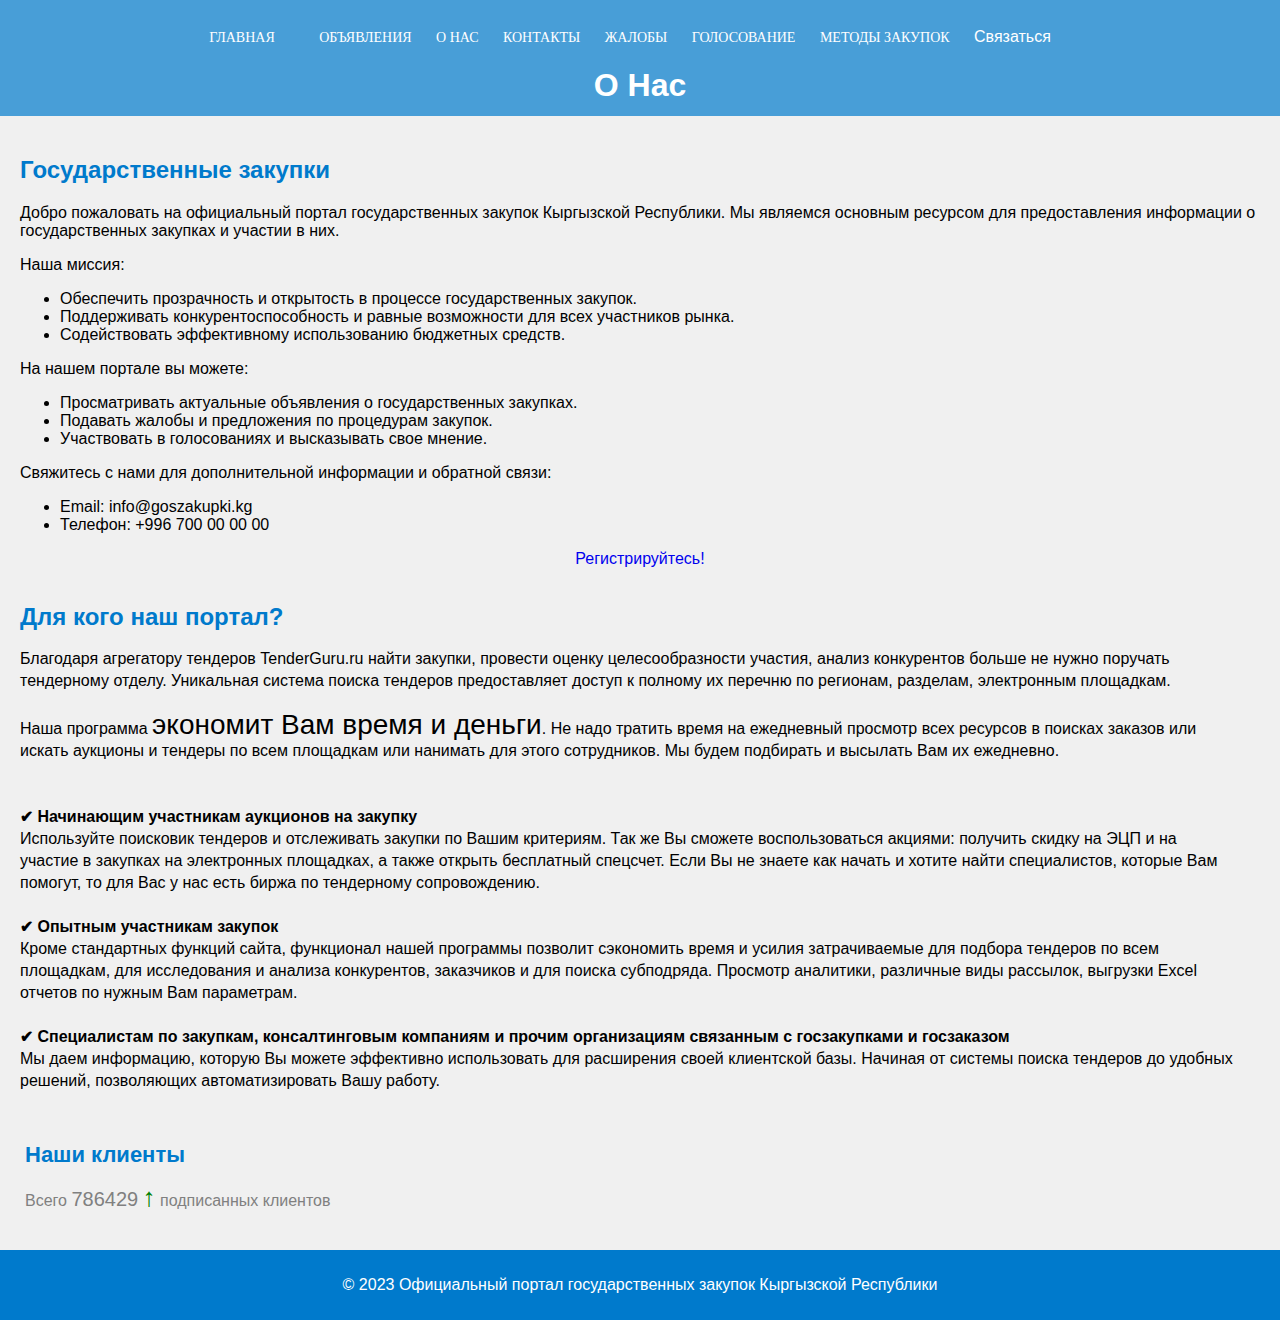
<file: pythonProject3/itproger/aboutas.html>
<!DOCTYPE html>
<html>
<head>
    <meta charset="UTF-8">
    <title>О Нас</title>
    <style>
        body {
            font-family: Arial, sans-serif;
            background-color: #f0f0f0;
            margin: 0;
            padding: 0;
        }

        header {
            background-color: rgba(0, 122, 204, 0.7);
            color: #fff;
            padding: 12px 0;
            text-align: center;
        }

        header h1 {
            font-size: 32px;
            margin: 0;
        }

        header img {
            width: 100px; /* Укажите желаемую ширину герба */
            height: auto;
        }


        nav ul {
            list-style: none;
            padding: 0;
        }

        nav li {
            display: inline;
            margin-right: 20px;
        }

        nav a {
            text-decoration: none;
            color: #fff;
        }

        main {
            padding: 20px;
        }

        section {
            background-color: #fff;
            border-radius: 5px;
            padding: 20px;
            margin-bottom: 20px;
        }

        h2 {
            color: #007acc;
        }

        footer {
            background-color: #007acc;
            color: #fff;
            text-align: center;
            padding: 10px 0;
        }
    /* Стили для выпадающего списка */
        .contact-dropdown {
            position: relative;
            display: inline-block;
        }

        .contact-dropdown-content {
            display: none;
            position: absolute;
            background-color: #007acc;
            min-width: 160px;
            border-radius: 5px;
            padding: 10px;
            text-align: left;
        }

        .contact-dropdown:hover .contact-dropdown-content {
            display: block;
        }

        .contact-dropdown a {
            color: #fff;
            text-decoration: none;
            display: block;
            margin-bottom: 5px;
        }
    </style>
</head>
<body>
<header>

    <nav>
        <ul>
        <li><a href="Tenders.html" data-menu-submenu-hook="" data-menu-item-number="1"
          style="color:#ffffff;font-size:14px;font-weight:500;font-family:'Gilroy';text-transform:uppercase;">Главная</a></li><li></li>
      <li><a href="index.html"  style="color:#ffffff;font-size:14px;font-weight:500;font-family:'Gilroy';text-transform:uppercase;">Объявления</a></li>
      <li><a href="aboutas.html" style="color:#ffffff;font-size:14px;font-weight:500;font-family:'Gilroy';text-transform:uppercase;">О нас</a></li>
      <li><a href="Contacts.html" style="color:#ffffff;font-size:14px;font-weight:500;font-family:'Gilroy';text-transform:uppercase;">Контакты</a></li>
      <li><a href="jaloby.html" style="color:#ffffff;font-size:14px;font-weight:500;font-family:'Gilroy';text-transform:uppercase;">Жалобы</a></li>
      <li><a href="golos.html" style="color:#ffffff;font-size:14px;font-weight:500;font-family:'Gilroy';text-transform:uppercase;">Голосование</a></li>
      <li><a href="Methods.html" style="color:#ffffff;font-size:14px;font-weight:500;font-family:'Gilroy';text-transform:uppercase;">Методы закупок</a></li>
      <li class="contact-dropdown">
                <a href="#">Связаться</a>
                <div class="contact-dropdown-content">
                    <a href="https://xn--80affa3aj0al.xn--80asehdb/#@Abulhair?start=Привет">Telegram</a>
                    <a href="https://wa.me/996709162333?text=Привет">WhatsApp</a>
                </div>
            </li>

        </ul>
    </nav>
    <h1>О Нас</h1>
</header>
<main>
    <div class="mainpage_body" style="padding: 0px;">


        <h2>Государственные закупки</h2>
        <p>Добро пожаловать на официальный портал государственных закупок Кыргызской Республики. Мы являемся основным ресурсом для предоставления информации о государственных закупках и участии в них.</p>
        <p>Наша миссия:</p>
        <ul>
            <li>Обеспечить прозрачность и открытость в процессе государственных закупок.</li>
            <li>Поддерживать конкурентоспособность и равные возможности для всех участников рынка.</li>
            <li>Содействовать эффективному использованию бюджетных средств.</li>
        </ul>
        <p>На нашем портале вы можете:</p>
        <ul>
            <li>Просматривать актуальные объявления о государственных закупках.</li>
            <li>Подавать жалобы и предложения по процедурам закупок.</li>
            <li>Участвовать в голосованиях и высказывать свое мнение.</li>
        </ul>
        <p>Свяжитесь с нами для дополнительной информации и обратной связи:</p>
        <ul>
            <li>Email: info@goszakupki.kg</li>
            <li>Телефон: +996 700 00 00 00</li>
        </ul>


				<div style="text-align: center;"><a href="/registration" class="btn btn-success" style="text-decoration: none;">Регистрируйтесь!</a></div>
			<br>
		</div>

    <div style="font-size: 16px; line-height: 22px; width: 98%;">


	<h2>Для кого наш портал?</h2>

	Благодаря агрегатору тендеров TenderGuru.ru найти закупки, провести оценку целесообразности участия, анализ конкурентов больше не нужно поручать тендерному отделу. Уникальная система поиска тендеров предоставляет доступ к полному их перечню по регионам, разделам, электронным площадкам.<br><br>
	Наша программа <span style="font-size: 28px;">экономит Вам время и деньги</span>. Не надо тратить время на ежедневный просмотр всех ресурсов в поисках заказов или искать аукционы и тендеры по всем площадкам или нанимать для этого сотрудников. Мы будем подбирать и высылать Вам их ежедневно.<br><br>
	<br>

					<b>✔ Начинающим участникам аукционов на закупку</b><br>
					Используйте поисковик тендеров и отслеживать закупки по Вашим критериям. Так же Вы сможете воспользоваться акциями: получить скидку на ЭЦП и на участие в закупках на электронных площадках, а также открыть бесплатный спецсчет. Если Вы не знаете как начать и хотите найти специалистов, которые Вам помогут, то для Вас у нас есть биржа по тендерному сопровождению.<br><br>
					<b>✔ Опытным участникам закупок</b><br>
					Кроме стандартных функций сайта, функционал нашей программы позволит сэкономить время и усилия затрачиваемые для подбора тендеров по всем площадкам, для исследования и анализа конкурентов, заказчиков и для поиска субподряда. Просмотр аналитики, различные виды рассылок, выгрузки Excel отчетов по нужным Вам параметрам.<br><br>

					<b>✔ Специалистам по закупкам, консалтинговым компаниям и прочим организациям связанным с госзакупками и госзаказом</b><br>Мы даем информацию, которую Вы можете эффективно использовать для расширения своей клиентской базы. Начиная от системы поиска тендеров до удобных решений, позволяющих автоматизировать Вашу работу.


<div style="clear: both;"></div>

<div style="line-height: 26px; padding-left: 5px;">
 <h2 class="trend" style="font-size: 22px; margin-top: 50px;
margin-bottom: 10px;">Наши <b>клиенты</b></h2>

 <p style="font-size: 16px; color: gray;">Всего <span style="font-size: 20px;">786429</span> <span style="font-size: 26px; color: green;">↑</span> подписанных клиентов</p>


<div style="clear: both;"></div>

</div>



<div style="clear: both;"></div>







</div>
    <script>
    const toggleButtons = document.querySelectorAll('.toggle-button');

    toggleButtons.forEach(button => {
        button.addEventListener('click', () => {
            const content = button.nextElementSibling;
            content.classList.toggle('show');
        });
    });
</script>
    <script>
        const toggleButtons = document.querySelectorAll('.toggle-button');

        toggleButtons.forEach(button => {
            button.addEventListener('click', () => {
                const content = button.nextElementSibling;
                content.classList.toggle('show');
            });
        });
    </script>
</main>
<footer>
    <p>&copy; 2023 Официальный портал государственных закупок Кыргызской Республики</p>
</footer>
</body>
</html>
</file>
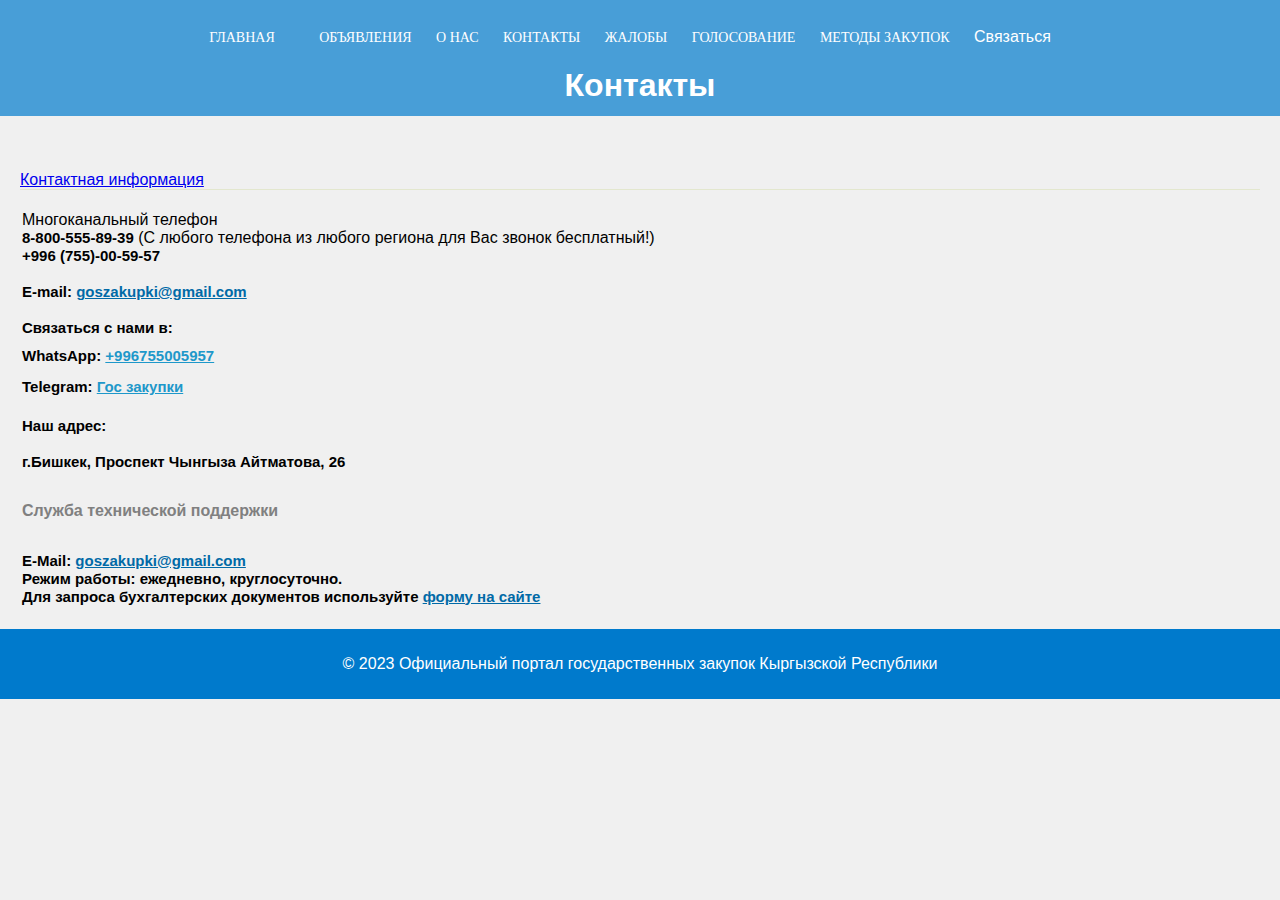
<file: pythonProject3/itproger/Contacts.html>
<!DOCTYPE html>
<html>
<head>
    <meta charset="UTF-8">
    <title>Контакты</title>
    <style>
        body {
            font-family: Arial, sans-serif;
            background-color: #f0f0f0;
            margin: 0;
            padding: 0;
        }

        header {
            background-color: rgba(0, 122, 204, 0.7);
            color: #fff;
            padding: 12px 0;
            text-align: center;
        }

        header h1 {
            font-size: 32px;
            margin: 0;
        }

        header img {
            width: 100px; /* Укажите желаемую ширину герба */
            height: auto;
        }

        nav ul {
            list-style: none;
            padding: 0;
        }

        nav li {
            display: inline;
            margin-right: 20px;
        }

        nav a {
            text-decoration: none;
            color: #fff;
        }

        main {
            padding: 20px;
        }

        section {
            background-color: #fff;
            border-radius: 5px;
            padding: 20px;
            margin-bottom: 20px;
        }

        h2 {
            color: #007acc;
        }

        footer {
            background-color: #007acc;
            color: #fff;
            text-align: center;
            padding: 10px 0;
        }
        /* Стили для выпадающего списка */
        .contact-dropdown {
            position: relative;
            display: inline-block;
        }

        .contact-dropdown-content {
            display: none;
            position: absolute;
            background-color: #007acc;
            min-width: 160px;
            border-radius: 5px;
            padding: 10px;
            text-align: left;
        }

        .contact-dropdown:hover .contact-dropdown-content {
            display: block;
        }

        .contact-dropdown a {
            color: #fff;
            text-decoration: none;
            display: block;
            margin-bottom: 5px;
        }
    </style>
</head>
<body>
<header>
    <nav>
        <ul>
            <li><a href="Tenders.html" data-menu-submenu-hook="" data-menu-item-number="1"
          style="color:#ffffff;font-size:14px;font-weight:500;font-family:'Gilroy';text-transform:uppercase;">Главная</a></li><li></li>
      <li><a href="index.html"  style="color:#ffffff;font-size:14px;font-weight:500;font-family:'Gilroy';text-transform:uppercase;">Объявления</a></li>
      <li><a href="aboutas.html" style="color:#ffffff;font-size:14px;font-weight:500;font-family:'Gilroy';text-transform:uppercase;">О нас</a></li>
      <li><a href="Contacts.html" style="color:#ffffff;font-size:14px;font-weight:500;font-family:'Gilroy';text-transform:uppercase;">Контакты</a></li>
      <li><a href="jaloby.html" style="color:#ffffff;font-size:14px;font-weight:500;font-family:'Gilroy';text-transform:uppercase;">Жалобы</a></li>
      <li><a href="golos.html" style="color:#ffffff;font-size:14px;font-weight:500;font-family:'Gilroy';text-transform:uppercase;">Голосование</a></li>
      <li><a href="Methods.html" style="color:#ffffff;font-size:14px;font-weight:500;font-family:'Gilroy';text-transform:uppercase;">Методы закупок</a></li>
      <li class="contact-dropdown">
                <a href="#">Связаться</a>
                <div class="contact-dropdown-content">
                    <a href="https://xn--80affa3aj0al.xn--80asehdb/#@Abulhair?start=Привет">Telegram</a>
                    <a href="https://wa.me/996709162333?text=Привет">WhatsApp</a>
                </div>
            </li>
        </ul>
    </nav>
      <h1>Контакты</h1>
</header>
<main>
    <div class="row_screen content-main" style="padding-top: 20px;">
        <div style="margin-top: 10px; margin-bottom: 15px; text-align: center;">
            <div id="adfox_167905235585445186"></div>
            <script>
                window.yaContextCb.push(()=>{
                    Ya.adfoxCode.create({
                        ownerId: 351715,
                        containerId: 'adfox_167905235585445186',
                        params: {
                            p1: 'csswu',
                            p2: 'hnnl',
                            pfc: 'fbadj',
                            pfb: 'nxtqh'
                        }
                    })
                })
            </script>
        </div>
        <div class="guru-sub-menu">
            <a href="/contacts" class="s">Контактная информация</a>
        </div>
        <div style="clear: both;"></div>
        <table style="border-top: solid #e3e7ce 1px;" width="100%">
            <tbody>
            <tr>
                <td valign="top" style="padding-left: 0px;">
                    <br>
                    Многоканальный телефон<br>
                    <span style="font-size: 15px; font-weight: bold;">8-800-555-89-39</span> (С любого телефона из любого региона для Вас звонок бесплатный!)<br>
                    <span style="font-size: 15px; font-weight: bold;">+996 (755)-00-59-57<span><br>
                    <br>
                    <b>E-mail:</b> <a href="mailto:info@tenderguru.ru" style="color:#016aa7;">goszakupki@gmail.com</a><br>
                    <br>
                    Связаться с нами в:<br>
                    <b>WhatsApp:</b> <a href="https://wa.me/996709162333?text=Привет&amp;text=&amp;source=&amp;data=&amp;app_absent=" style="font-size: 26px; color: #329910;"><i class="fa fa-whatsapp"></i></a> <a href="https://wa.me/996709162333?text=Привет&amp;text=&amp;source=&amp;data=&amp;app_absent=" style="color: #1e98ca;">+996755005957</a><br>
                    <b>Telegram:</b> <a href="https://xn--80affa3aj0al.xn--80asehdb/#@Abulhair?start=Привет" style="color: #1e98ca; font-size: 26px;"><i class="fa fa-telegram"></i></a> <a href="https://xn--80affa3aj0al.xn--80asehdb/#@Abulhair?start=Привет" style="color: #1e98ca;">Гос закупки</a><br>
                    <br>
                    <b>Наш адрес:</b><br><br>
                    г.Бишкек, Проспект Чынгыза Айтматова, 26<br><br>
                    <h2 style="color: #808080; font-size: 16px; font-weight: bold;">Служба технической поддержки</h2><br>
                    <b>E-Mail:</b>  <a href="mailto:info@tenderguru.ru" style="color:#016aa7;">goszakupki@gmail.com</a><br>
                    <b>Режим работы:</b> ежедневно, круглосуточно.
                    <br>
                    <b>Для запроса бухгалтерских документов</b> используйте <a href="/finance.php?action=order_docs" style="color:#016aa7;">форму на сайте</a> <br>
                </td>
            </tr>
            </tbody>
        </table>
    </div>
    <script>
        const toggleButtons = document.querySelectorAll('.toggle-button');

        toggleButtons.forEach(button => {
            button.addEventListener('click', () => {
                const content = button.nextElementSibling;
                content.classList.toggle('show');
            });
        });
    </script>
</main>
<footer>
    <p>&copy; 2023 Официальный портал государственных закупок Кыргызской Республики</p>
</footer>
</body>
</html>
</file>
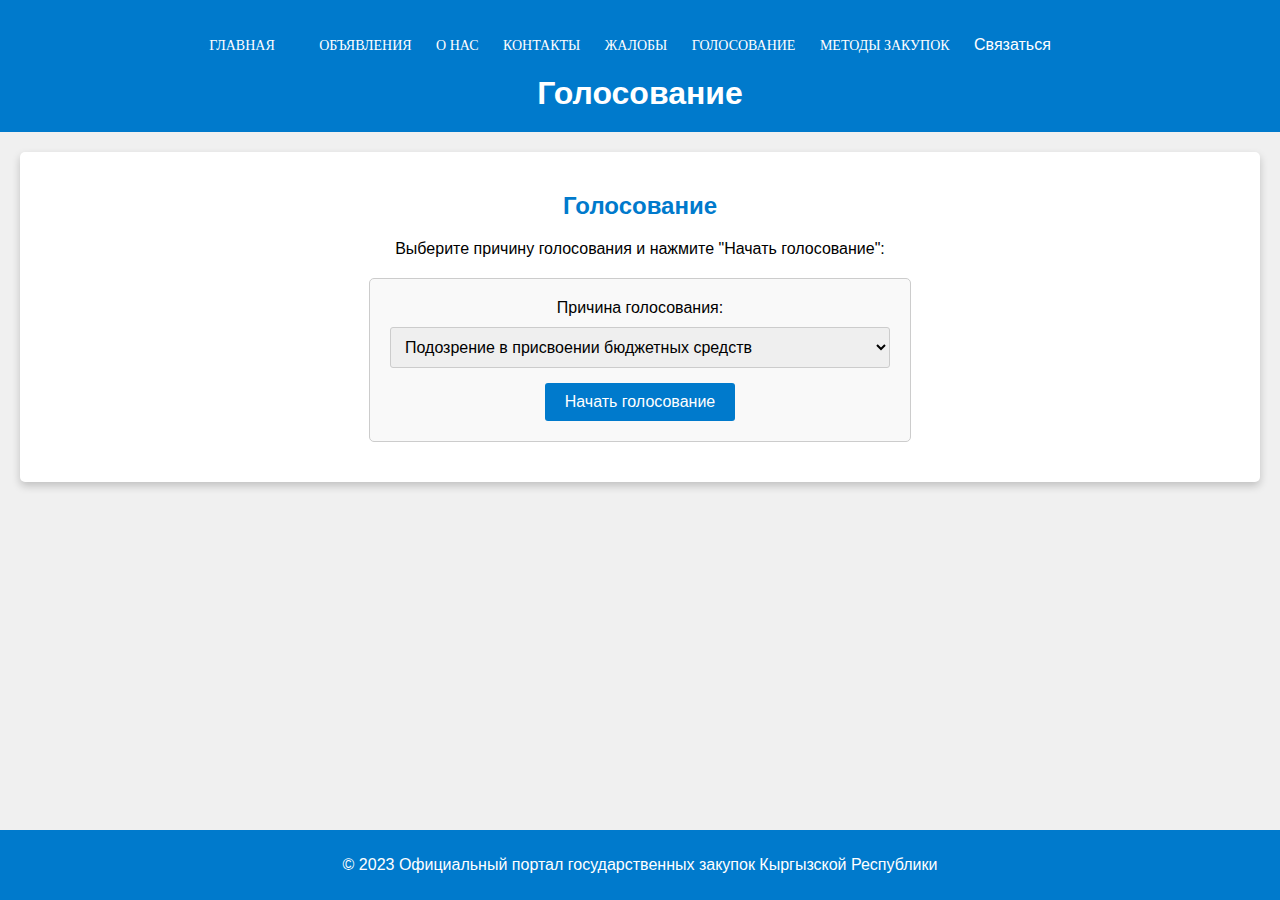
<file: pythonProject3/itproger/golos.html>
<!DOCTYPE html>
<html>
<head>
  <meta charset="UTF-8">
  <title>Голосование</title>
  <style>
    body {
      font-family: Arial, sans-serif;
      background-color: #f0f0f0;
      margin: 0;
      padding: 0;
    }

    header {
      background-color: #007acc;
      color: #fff;
      padding: 20px 0;
      text-align: center;
    }

    header h1 {
      font-size: 32px;
      margin: 0;
    }

    header img {
      width: 100px; /* Укажите желаемую ширину герба */
      height: auto;
    }

    nav ul {
      list-style: none;
      padding: 0;
    }

    nav li {
      display: inline;
      margin-right: 20px;
    }

    nav a {
      text-decoration: none;
      color: #fff;
    }

    main {
      padding: 20px;
      text-align: center;
    }

    section {
      background-color: #fff;
      border-radius: 5px;
      padding: 20px;
      margin-bottom: 20px;
      box-shadow: 0 4px 8px 0 rgba(0, 0, 0, 0.2);
    }

    h2 {
      color: #007acc;
    }

    footer {
      background-color: #007acc;
      color: #fff;
      text-align: center;
      padding: 10px 0;
      position: absolute;
      bottom: 0;
      width: 100%;
    }

    form {
      margin: 20px auto;
      padding: 20px;
      max-width: 500px;
      border: 1px solid #ccc;
      border-radius: 5px;
      background-color: #f9f9f9;
    }

    label {
      display: block;
      margin-bottom: 10px;
    }

    select, textarea, input[type="text"] {
      width: 100%;
      padding: 10px;
      margin-bottom: 15px;
      border: 1px solid #ccc;
      border-radius: 3px;
      font-size: 16px;
    }

    button {
      background-color: #007acc;
      color: #fff;
      padding: 10px 20px;
      border: none;
      border-radius: 3px;
      cursor: pointer;
      font-size: 16px;
    }
     /* Стили для выпадающего списка */
        .contact-dropdown {
            position: relative;
            display: inline-block;
        }

        .contact-dropdown-content {
            display: none;
            position: absolute;
            background-color: #007acc;
            min-width: 160px;
            border-radius: 5px;
            padding: 10px;
            text-align: left;
        }

        .contact-dropdown:hover .contact-dropdown-content {
            display: block;
        }

        .contact-dropdown a {
            color: #fff;
            text-decoration: none;
            display: block;
            margin-bottom: 5px;
        }
  </style>
</head>
<body>
  <header>

    <nav>
      <ul>
        <li><a href="Tenders.html" data-menu-submenu-hook="" data-menu-item-number="1"
          style="color:#ffffff;font-size:14px;font-weight:500;font-family:'Gilroy';text-transform:uppercase;">Главная</a></li><li></li>
      <li><a href="index.html"  style="color:#ffffff;font-size:14px;font-weight:500;font-family:'Gilroy';text-transform:uppercase;">Объявления</a></li>
      <li><a href="aboutas.html" style="color:#ffffff;font-size:14px;font-weight:500;font-family:'Gilroy';text-transform:uppercase;">О нас</a></li>
      <li><a href="Contacts.html" style="color:#ffffff;font-size:14px;font-weight:500;font-family:'Gilroy';text-transform:uppercase;">Контакты</a></li>
      <li><a href="jaloby.html" style="color:#ffffff;font-size:14px;font-weight:500;font-family:'Gilroy';text-transform:uppercase;">Жалобы</a></li>
      <li><a href="golos.html" style="color:#ffffff;font-size:14px;font-weight:500;font-family:'Gilroy';text-transform:uppercase;">Голосование</a></li>
      <li><a href="Methods.html" style="color:#ffffff;font-size:14px;font-weight:500;font-family:'Gilroy';text-transform:uppercase;">Методы закупок</a></li>
      <li class="contact-dropdown">
                <a href="#">Связаться</a>
                <div class="contact-dropdown-content">
                    <a href="https://xn--80affa3aj0al.xn--80asehdb/#@Abulhair?start=Привет">Telegram</a>
                    <a href="https://wa.me/996709162333?text=Привет">WhatsApp</a>
                </div>
            </li>
      </ul>
    </nav>
    <h1>Голосование</h1>
  </header>
  <main>
  <section id="reason-section">
    <h2>Голосование</h2>
    <p>Выберите причину голосования и нажмите "Начать голосование":</p>
    <form id="reason-form">
      <label for="reason">Причина голосования:</label>
      <select id="reason" name="reason">
        <option value="prisvoenie">Подозрение в присвоении бюджетных средств</option>
        <option value="drugoe">Другое</option>
      </select>
      <br>
      <button type="button" id="start-voting-button">Начать голосование</button>
    </form>
  </section>

  <section id="voting-section" style="display: none;">
    <h2>Форма голосования</h2>
    <form id="voting-form">
      <p>Описание проблемы:</p>
      <textarea id="problem-description" name="problem-description" rows="4" cols="50"></textarea>
      <p>Выберите или добавьте варианты ответа:</p>
      <div id="answer-options">
        <input type="text" id="custom-answer" placeholder="Введите свой вариант ответа">
      </div>
      <button type="button" id="add-answer-button">Добавить вариант ответа</button>
      <p>Выбранные варианты ответа:</p>
      <div id="selected-answers"></div>
      <button type="submit">Отправить голос</button>
    </form>
  </section>
</main>

  <footer>
    <p>&copy; 2023 Официальный портал государственных закупок Кыргызской Республики</p>
  </footer>
<script>

  // JavaScript for showing/hiding the voting form and managing answer options
 const startVotingButton = document.getElementById('start-voting-button');
  const reasonSection = document.getElementById('reason-section');
  const votingSection = document.getElementById('voting-section');
  const customAnswerInput = document.getElementById('custom-answer');
  const addAnswerButton = document.getElementById('add-answer-button');
  const selectedAnswers = document.getElementById('selected-answers');
  const answerOptions = [];


  startVotingButton.addEventListener('click', function() {
    reasonSection.style.display = 'none';
    votingSection.style.display = 'block';
  });
  startVotingButton.addEventListener('click', function() {
      reasonForm.style.display = 'none';
      votingForm.style.display = 'block';
  });

  addAnswerButton.addEventListener('click', function() {
    const customAnswer = customAnswerInput.value.trim();
    if (customAnswer !== '') {
      answerOptions.push(customAnswer);
      customAnswerInput.value = '';
      updateSelectedAnswers();
    }
  });

  function updateSelectedAnswers() {
    selectedAnswers.innerHTML = '';
    answerOptions.forEach((answer, index) => {
      const answerElement = document.createElement('div');
      answerElement.innerHTML = <input type="checkbox" name="selected-answers" value="${answer}" id="answer${index}"><label for="answer${index}">${answer}</label>;
      selectedAnswers.appendChild(answerElement);
    });
  }
</script>
 <script>
        const toggleButtons = document.querySelectorAll('.toggle-button');

        toggleButtons.forEach(button => {
            button.addEventListener('click', () => {
                const content = button.nextElementSibling;
                content.classList.toggle('show');
            });
        });
    </script>
</body>
</html>
</file>
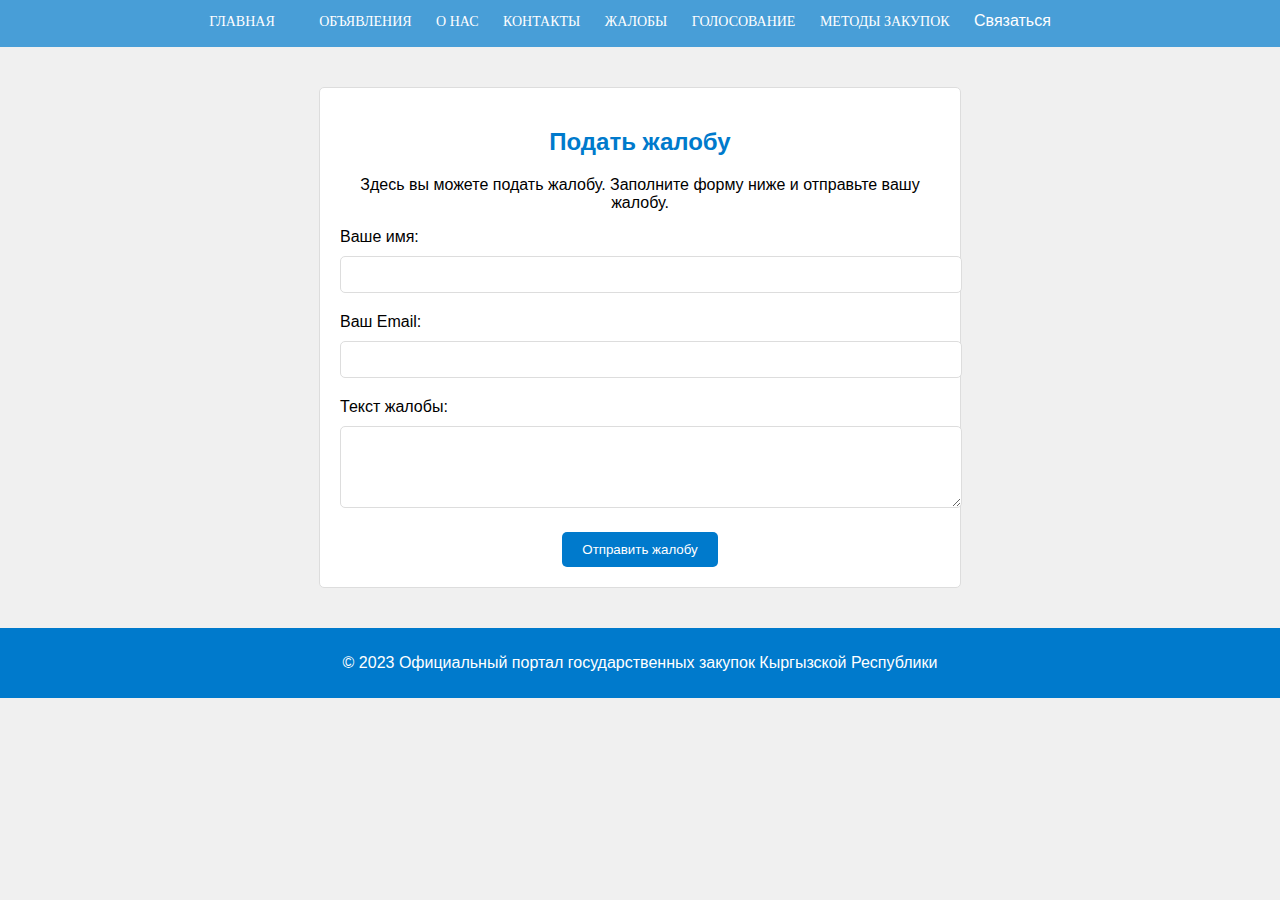
<file: pythonProject3/itproger/jaloby.html>
<!DOCTYPE html>
<html>

<head>
    <meta charset="UTF-8">
    <title>Жалобы</title>

    <style>
        body {
            font-family: Arial, sans-serif;
            background-color: #f0f0f0;
            margin: 0;
            padding: 0;
        }

        header {
            background-color: rgba(0, 122, 204, 0.7);
            color: #fff;
            padding: 12px 0;
            text-align: center;
        }

        header h1 {
            font-size: 32px;
            margin: 0;
        }

        header img {
            width: 100px;
        }

        nav ul {
            list-style: none;
            padding: 0;
            text-align: center;
        }

        nav li {
            display: inline;
            margin-right: 20px;
        }

        nav a {
            text-decoration: none;
            color: #fff;
        }

        main {
            padding: 20px;
            text-align: center;
        }

        section {
            background-color: #fff;
            border: 1px solid #ddd;
            border-radius: 5px;
            padding: 20px;
            margin: 20px auto;
            max-width: 600px;
        }

        h2 {
            color: #007acc;
        }

        label {
            display: block;
            text-align: left;
            margin-bottom: 10px;
        }

        input,
        textarea {
            width: 100%;
            padding: 10px;
            margin-bottom: 20px;
            border: 1px solid #ddd;
            border-radius: 5px;
        }

        button {
            background-color: #007acc;
            color: #fff;
            padding: 10px 20px;
            border: none;
            border-radius: 5px;
            cursor: pointer;
        }

        button:hover {
            background-color: #0056a0;
        }

        footer {
            background-color: #007acc;
            color: #fff;
            text-align: center;
            padding: 10px 0;
        }
         /* Стили для выпадающего списка */
        .contact-dropdown {
            position: relative;
            display: inline-block;
        }

        .contact-dropdown-content {
            display: none;
            position: absolute;
            background-color: #007acc;
            min-width: 160px;
            border-radius: 5px;
            padding: 10px;
            text-align: left;
        }

        .contact-dropdown:hover .contact-dropdown-content {
            display: block;
        }

        .contact-dropdown a {
            color: #fff;
            text-decoration: none;
            display: block;
            margin-bottom: 5px;
        }
    </style>
</head>

<body>
    <header>
  <nav>
      <li><a href="Tenders.html" data-menu-submenu-hook="" data-menu-item-number="1"
          style="color:#ffffff;font-size:14px;font-weight:500;font-family:'Gilroy';text-transform:uppercase;">Главная</a></li><li></li>
      <li><a href="index.html"  style="color:#ffffff;font-size:14px;font-weight:500;font-family:'Gilroy';text-transform:uppercase;">Объявления</a></li>
      <li><a href="aboutas.html" style="color:#ffffff;font-size:14px;font-weight:500;font-family:'Gilroy';text-transform:uppercase;">О нас</a></li>
      <li><a href="Contacts.html" style="color:#ffffff;font-size:14px;font-weight:500;font-family:'Gilroy';text-transform:uppercase;">Контакты</a></li>
      <li><a href="jaloby.html" style="color:#ffffff;font-size:14px;font-weight:500;font-family:'Gilroy';text-transform:uppercase;">Жалобы</a></li>
      <li><a href="golos.html" style="color:#ffffff;font-size:14px;font-weight:500;font-family:'Gilroy';text-transform:uppercase;">Голосование</a></li>
      <li><a href="Methods.html" style="color:#ffffff;font-size:14px;font-weight:500;font-family:'Gilroy';text-transform:uppercase;">Методы закупок</a></li>
      <li class="contact-dropdown">
                <a href="#">Связаться</a>
                <div class="contact-dropdown-content">
                    <a href="https://xn--80affa3aj0al.xn--80asehdb/#@Abulhair?start=Привет">Telegram</a>
                    <a href="https://wa.me/996709162333?text=Привет">WhatsApp</a>
                </div>
            </li>
  </nav>
</header>
    <main>
        <section>
            <h2>Подать жалобу</h2>
            <p>Здесь вы можете подать жалобу. Заполните форму ниже и отправьте вашу жалобу.</p>
            <form>
                <label for="name">Ваше имя:</label>
                <input type="text" id="name" name="name" required>

                <label for="email">Ваш Email:</label>
                <input type="email" id="email" name="email" required>

                <label for="complaint">Текст жалобы:</label>
                <textarea id="complaint" name="complaint" rows="4" required></textarea>

                <button type="submit">Отправить жалобу</button>
            </form>
        </section>
         <script>
        const toggleButtons = document.querySelectorAll('.toggle-button');

        toggleButtons.forEach(button => {
            button.addEventListener('click', () => {
                const content = button.nextElementSibling;
                content.classList.toggle('show');
            });
        });
    </script>
    </main>
    <footer>
        <p>&copy; 2023 Официальный портал государственных закупок Кыргызской Республики</p>
    </footer>

</body>

</html>
</file>
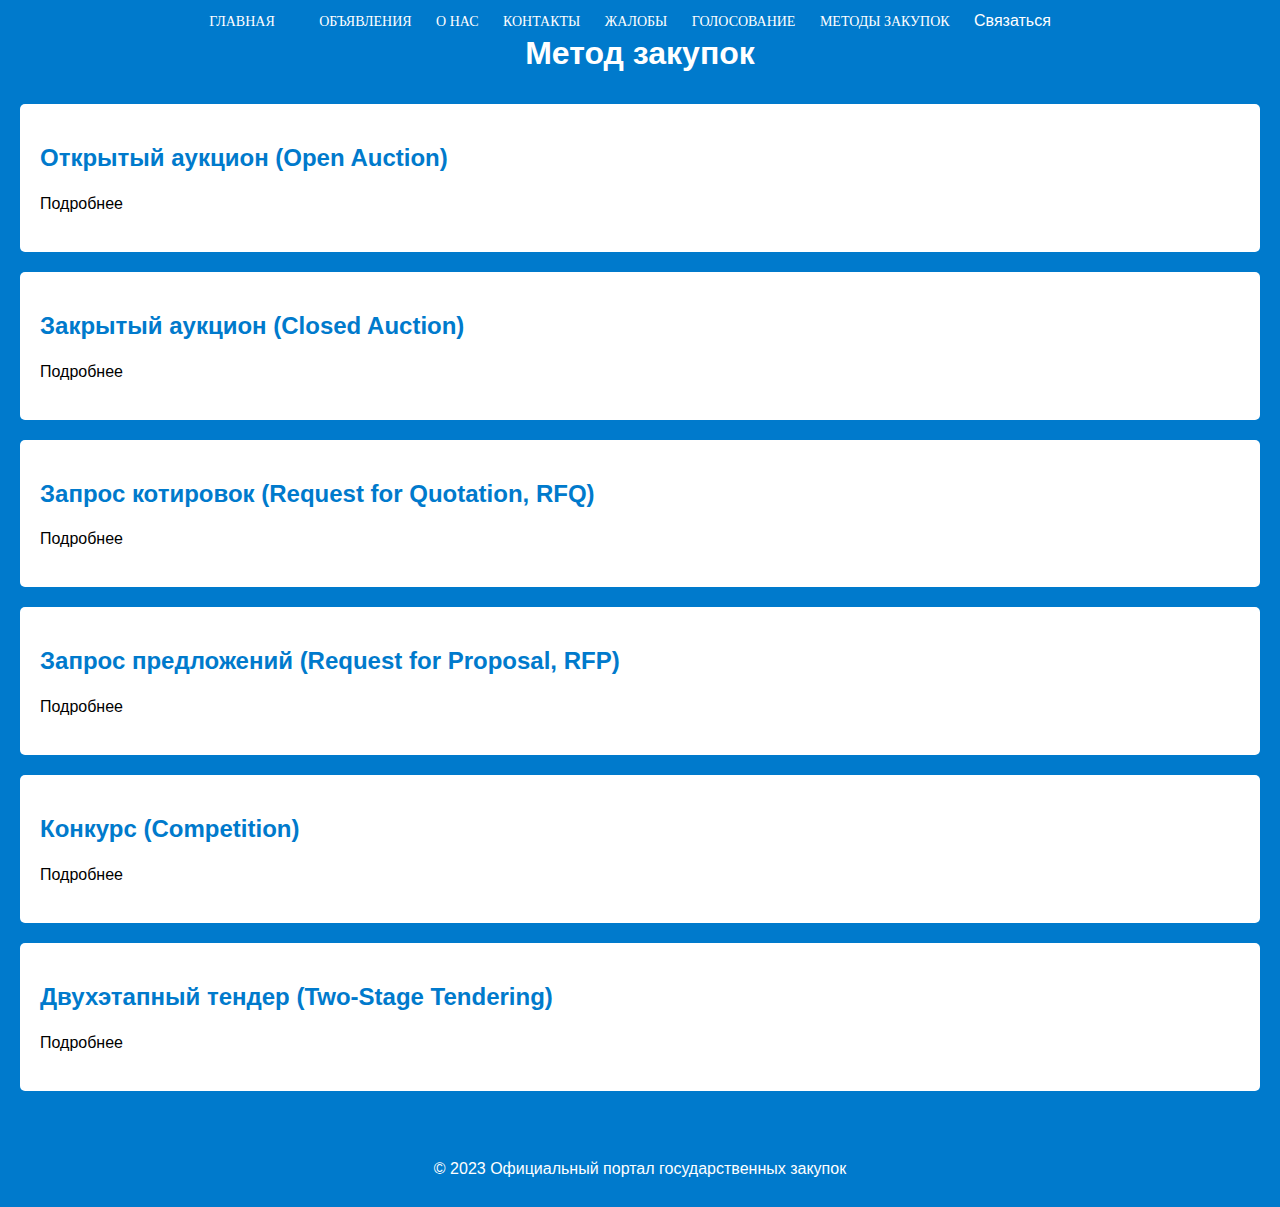
<file: pythonProject3/itproger/Methods.html>
<!DOCTYPE html>
<html>
<head>
  <meta charset="UTF-8">
  <title>Методы закупок</title>
  <style>
    body {
      font-family: Arial, sans-serif;
      background-color: #007acc;
      margin: 0;
      padding: 0;
    }

    header {
            background-color: rgba(0, 122, 204, 0.7);
            color: #fff;
            padding: 12px 0;
            text-align: center;
        }

   header h1 {
      font-size: 32px;
      margin: 0;
    }
    header img {
      width: 100px; /* Укажите желаемую ширину герба */
      height: auto;
    }

    nav ul {
      list-style: none;
      padding: 0;
    }

    nav li {
      display: inline;
      margin-right: 20px;
    }

    nav a {
      text-decoration: none;
      color: #fff;
    }

    main {
      padding: 20px;
    }

    section {
      background-color: #fff;
      border-radius: 5px;
      padding: 20px;
      margin-bottom: 20px;
    }

    h2 {
      color: #007acc;
    }

    footer {
            background-color: rgba(0, 122, 204, 0.7);
            color: #fff;
            text-align: center;
            padding: 10px 0;
        }

    .hidden {
      display: none;
    }

    /* Стили для абзацев */
    p {
      font-size: 16px;
      line-height: 1.5;
    }
    /* Стили для выпадающего списка */
        .contact-dropdown {
            position: relative;
            display: inline-block;
        }

        .contact-dropdown-content {
            display: none;
            position: absolute;
            background-color: #007acc;
            min-width: 160px;
            border-radius: 5px;
            padding: 10px;
            text-align: left;
        }

        .contact-dropdown:hover .contact-dropdown-content {
            display: block;
        }

        .contact-dropdown a {
            color: #fff;
            text-decoration: none;
            display: block;
            margin-bottom: 5px;
        }
  </style>
</head>
<body>
<header>
  <nav>
      <li><a href="Tenders.html" data-menu-submenu-hook="" data-menu-item-number="1"
          style="color:#ffffff;font-size:14px;font-weight:500;font-family:'Gilroy';text-transform:uppercase;">Главная</a></li><li></li>
      <li><a href="index.html"  style="color:#ffffff;font-size:14px;font-weight:500;font-family:'Gilroy';text-transform:uppercase;">Объявления</a></li>
      <li><a href="aboutas.html" style="color:#ffffff;font-size:14px;font-weight:500;font-family:'Gilroy';text-transform:uppercase;">О нас</a></li>
      <li><a href="Contacts.html" style="color:#ffffff;font-size:14px;font-weight:500;font-family:'Gilroy';text-transform:uppercase;">Контакты</a></li>
      <li><a href="jaloby.html" style="color:#ffffff;font-size:14px;font-weight:500;font-family:'Gilroy';text-transform:uppercase;">Жалобы</a></li>
      <li><a href="golos.html" style="color:#ffffff;font-size:14px;font-weight:500;font-family:'Gilroy';text-transform:uppercase;">Голосование</a></li>
      <li><a href="Methods.html" style="color:#ffffff;font-size:14px;font-weight:500;font-family:'Gilroy';text-transform:uppercase;">Методы закупок</a></li>
      <li class="contact-dropdown">
                <a href="#">Связаться</a>
                <div class="contact-dropdown-content">
                    <a href="https://xn--80affa3aj0al.xn--80asehdb/#@Abulhair?start=Привет">Telegram</a>
                    <a href="https://wa.me/996709162333?text=Привет">WhatsApp</a>
                </div>
            </li>
  </nav>
  <h1>Метод закупок</h1>
</header>
<main>
  <section>
    <h2>Открытый аукцион (Open Auction)</h2>
    <p id="first-text" onclick="toggleText('fhidden-text')">Подробнее</p>
    <div id="fhidden-text" class="hidden text-displayed">
      <p>В этом методе закупок все заинтересованные поставщики могут участвовать в аукционе.</p>
      <p>Они предлагают свои цены и условия. Заказчик выбирает победителя на основе наименьшей цены или других критериев, установленных в тендерной документации.</p>
    </div>
  </section>
  <section>
    <h2>Закрытый аукцион (Closed Auction)</h2>
    <p id="second-text" onclick="toggleText('shidden-text')">Подробнее</p>
    <div id="shidden-text" class="hidden text-displayed">
      <p>В закрытом аукционе только предварительно выбранные поставщики могут участвовать.</p>
      <p>Этот метод часто используется, когда заказчик уже предварительно определил круг потенциальных поставщиков и приглашает их участвовать в аукционе.</p>
    </div>
  </section>
  <section>
    <h2>Запрос котировок (Request for Quotation, RFQ)</h2>
    <p id="third-text" onclick="toggleText('thidden-text')">Подробнее</p>
    <div id="thidden-text" class="hidden text-displayed">
      <p>Заказчик отправляет запрос на получение ценовых предложений у нескольких поставщиков.</p>
      <p>Поставщики предоставляют свои котировки на предоставление товаров или услуг.</p>
      <p>Заказчик выбирает наилучшее предложение на основе цен, качества и других факторов.</p>
    </div>
  </section>
  <section>
    <h2>Запрос предложений (Request for Proposal, RFP)</h2>
    <p id="fourth-text" onclick="toggleText('fourthidden-text')">Подробнее</p>
    <div id="fourthidden-text" class="hidden text-displayed">
      <p>Заказчик отправляет запрос на предложения поставщикам, которые могут предоставить более сложные или специфические услуги или продукты.</p>
      <p>Поставщики предоставляют подробные предложения, включая технические характеристики и цены.</p>
      <p>Заказчик выбирает наилучшее предложение на основе различных критериев.</p>
    </div>
  </section>
  <section>
    <h2>Конкурс (Competition)</h2>
    <p id="fifth-text" onclick="toggleText('fifthidden-text')">Подробнее</p>
    <div id="fifthidden-text" class="hidden text-displayed">
      <p>Этот метод заключается в проведении соревнования среди поставщиков на основе определенных критериев.</p>
      <p>Заказчик может выбрать победителя на основе различных параметров, таких как качество, инновации или другие факторы, а не только цены.</p>
    </div>
  </section>
  <section>
    <h2>Двухэтапный тендер (Two-Stage Tendering)</h2>
    <p id="sixth-text" onclick="toggleText('sixthidden-text')">Подробнее</p>
    <div id="sixthidden-text" class="hidden text-displayed">
      <p>Этот метод предполагает два этапа. На первом этапе поставщики предоставляют краткие предложения, а на втором этапе выбранные поставщики предоставляют более подробные предложения.</p>
      <p>Этот метод позволяет заказчику получить более точные и информативные предложения.</p>
    </div>
  </section>
</main>

<footer>
  <p>&copy; 2023 Официальный портал государственных закупок</p>
</footer>
<script>
function toggleText(id) {
  var hiddenText = document.getElementById(id);
  if (hiddenText.style.display === "none" || hiddenText.style.display === "") {
    hiddenText.style.display = "block";
  } else {
    hiddenText.style.display = "none";
  }
}
</script>
 <script>
        const toggleButtons = document.querySelectorAll('.toggle-button');

        toggleButtons.forEach(button => {
            button.addEventListener('click', () => {
                const content = button.nextElementSibling;
                content.classList.toggle('show');
            });
        });
    </script>
</body>
</html>
</file>
